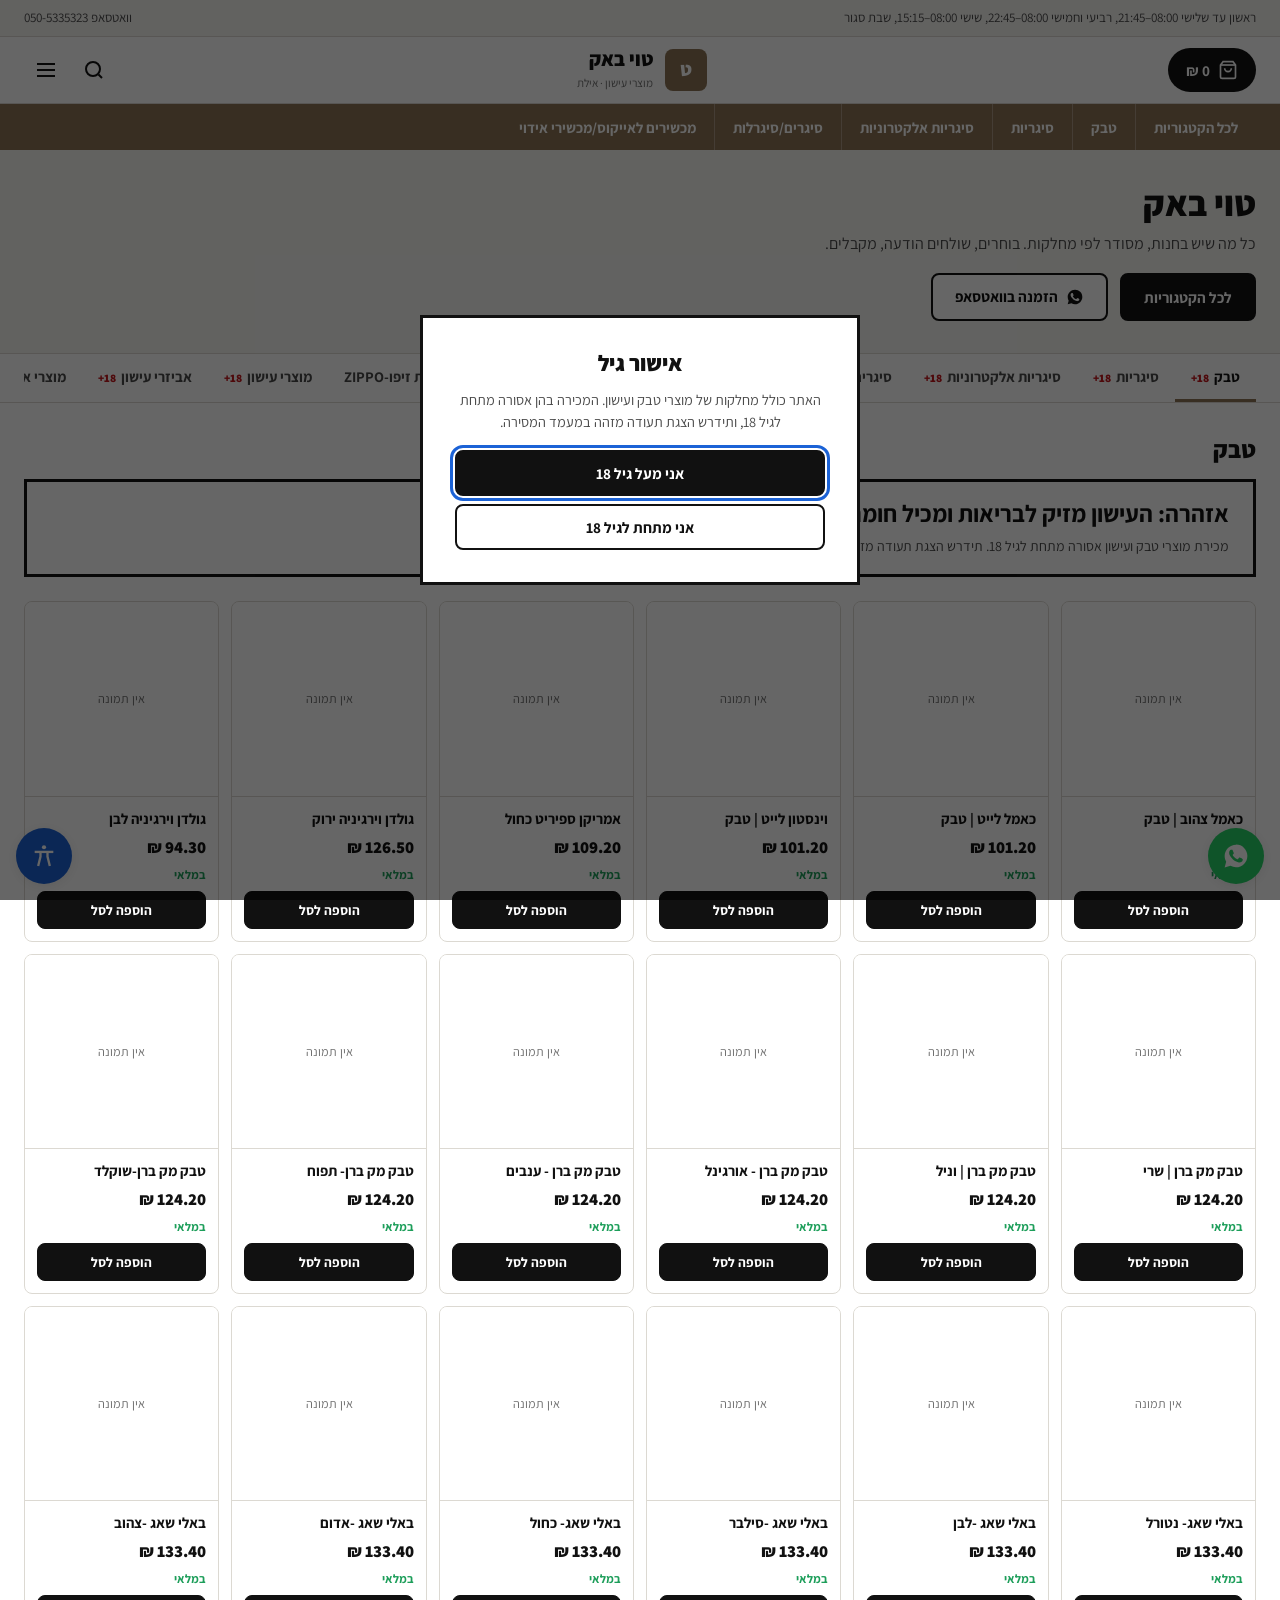
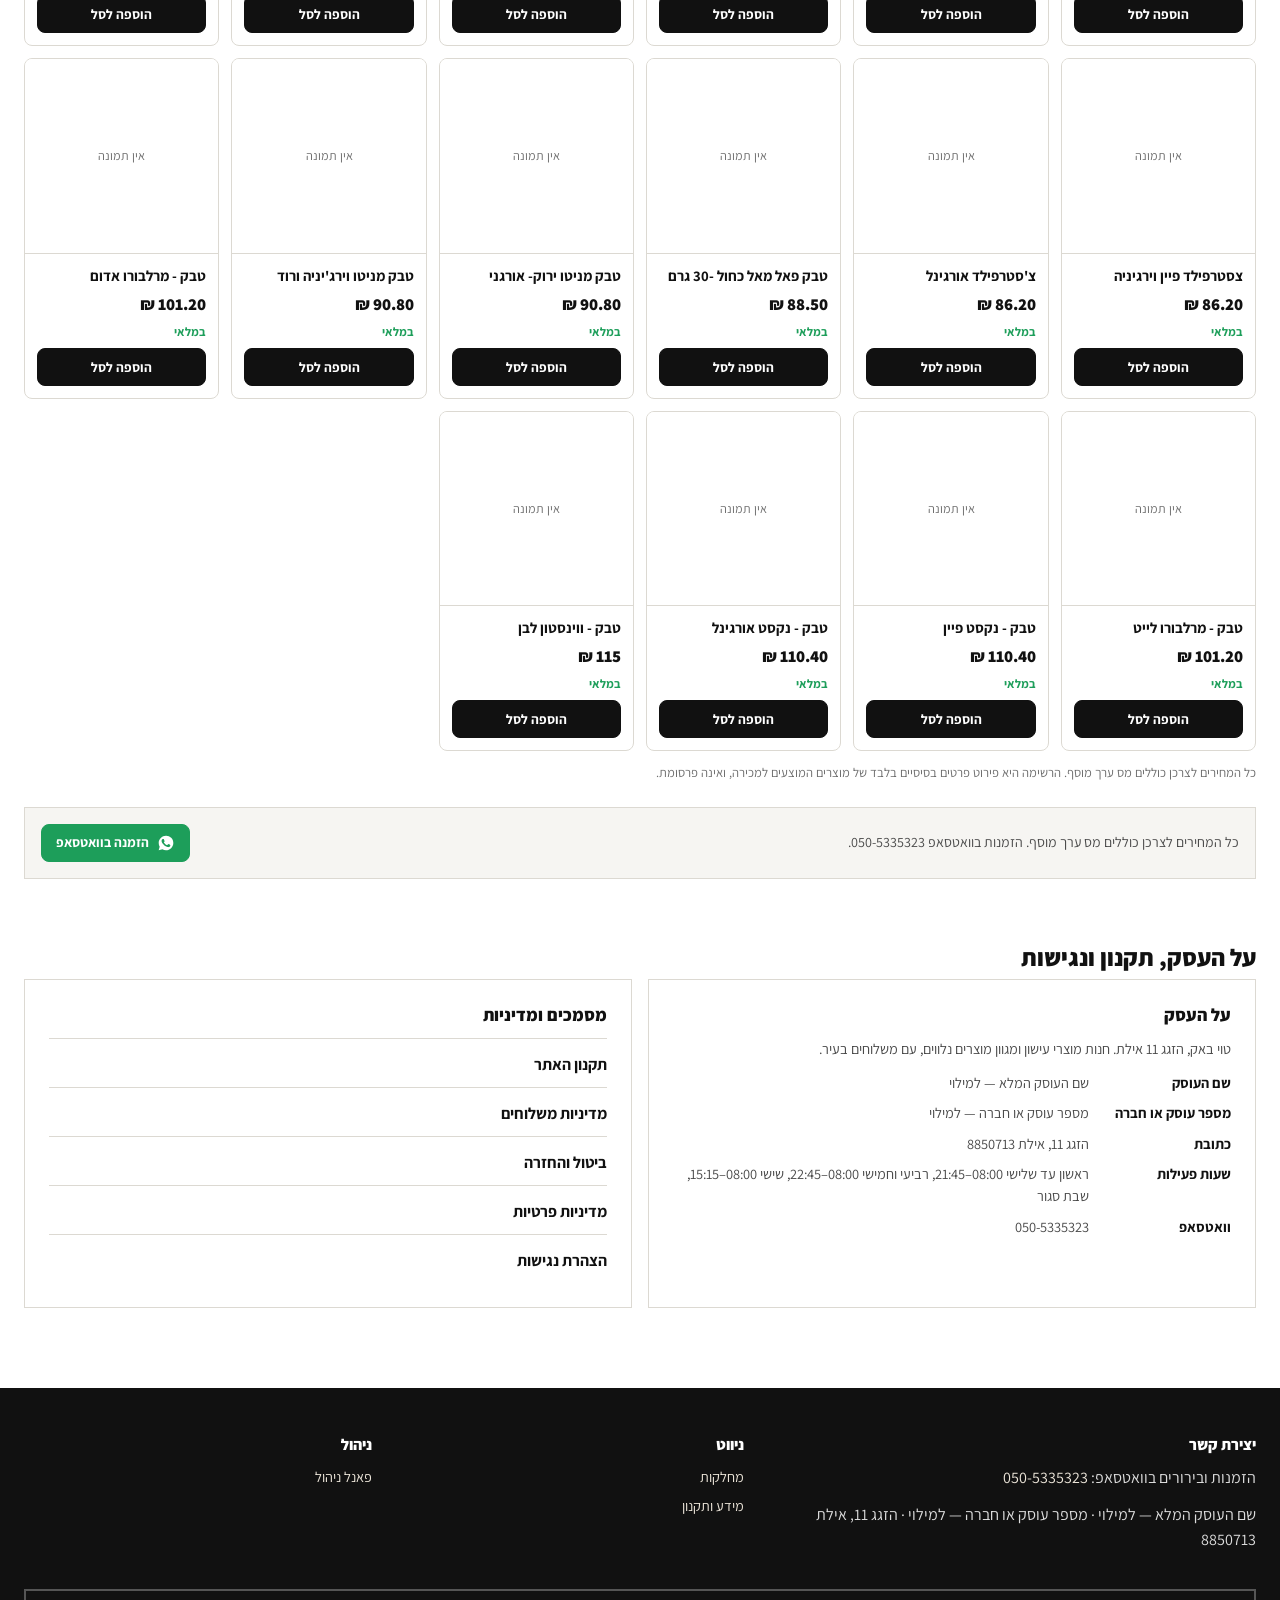
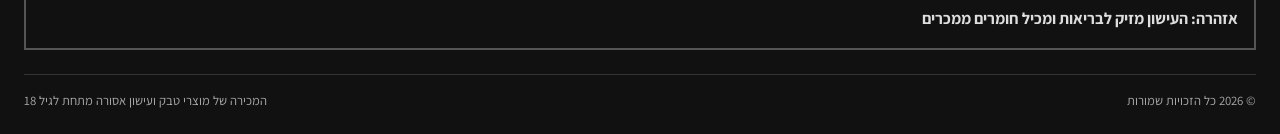
<file: index.html>
<!DOCTYPE html>
<html lang="he" dir="rtl">
<head>
<meta charset="utf-8">
<meta name="viewport" content="width=device-width, initial-scale=1">
<title>החנות</title>
<meta name="description" content="חנות רב־מחלקתית. הזמנות בוואטסאפ.">
<link rel="preconnect" href="https://fonts.googleapis.com">
<link rel="preconnect" href="https://fonts.gstatic.com" crossorigin>
<link href="https://fonts.googleapis.com/css2?family=Assistant:wght@400;600;700;800&display=swap" rel="stylesheet">
<link rel="stylesheet" href="styles.css">
<link rel="icon" href="favicon.svg" type="image/svg+xml">
<script src="catalog.js"></script>
</head>

<body>
<a class="skip-link" href="#main">דילוג לתוכן המרכזי</a>

<!-- שער גיל -->
<div class="gate" id="age-gate" role="dialog" aria-modal="true" aria-labelledby="gate-title" hidden>
  <div class="gate__box" id="gate-body">
    <h2 id="gate-title">אישור גיל</h2>
    <p>האתר כולל מחלקות של מוצרי טבק ועישון. המכירה בהן אסורה מתחת לגיל 18,
       ותידרש הצגת תעודה מזהה במעמד המסירה.</p>
    <div class="gate__actions">
      <button class="btn" id="gate-yes" type="button">אני מעל גיל 18</button>
      <button class="btn btn--out" id="gate-no" type="button">אני מתחת לגיל 18</button>
    </div>
  </div>
</div>

<!-- פס עליון -->
<div class="topbar">
  <div class="wrap topbar__inner">
    <span id="top-hours"></span>
    <span id="top-phone"></span>
  </div>
</div>

<!-- כותרת -->
<header class="site-header">
  <div class="wrap site-header__inner">
    <button class="cart-pill" id="cart-open" type="button" aria-label="פתיחת סל הקניות">
      <svg viewBox="0 0 24 24" fill="none" stroke="currentColor" stroke-width="2" aria-hidden="true">
        <path d="M6 2 3 6v14a2 2 0 0 0 2 2h14a2 2 0 0 0 2-2V6l-3-4z"/><path d="M3 6h18"/>
        <path d="M16 10a4 4 0 0 1-8 0"/>
      </svg>
      <span id="cart-total">₪0</span>
      <span class="cart-pill__count" id="cart-count" hidden>0</span>
    </button>

    <a class="brand" href="#main">
      <span class="brand__mark" id="brand-mark" aria-hidden="true">ח</span>
      <span>
        <span class="brand__name" id="brand-name">החנות</span>
        <span class="brand__sub" id="brand-sub"></span>
      </span>
    </a>

    <div class="header-tools">
      <button class="icon-btn" id="search-open" type="button" aria-label="חיפוש באתר" aria-expanded="false">
        <svg viewBox="0 0 24 24" fill="none" stroke="currentColor" stroke-width="2" aria-hidden="true">
          <circle cx="11" cy="11" r="7"/><path d="m20 20-3.5-3.5"/>
        </svg>
      </button>
      <button class="icon-btn" id="menu-open" type="button" aria-label="פתיחת תפריט הקטגוריות">
        <svg viewBox="0 0 24 24" fill="none" stroke="currentColor" stroke-width="2" aria-hidden="true">
          <path d="M3 6h18"/><path d="M3 12h18"/><path d="M3 18h18"/>
        </svg>
      </button>
    </div>
  </div>
</header>

<!-- חיפוש -->
<div class="searchbar" id="searchbar" hidden>
  <div class="wrap">
    <div class="search-form">
      <input type="search" id="search-input" placeholder="חיפוש מוצר או מחלקה" aria-label="חיפוש" autocomplete="off">
      <button class="btn btn--out" id="search-close" type="button">סגירה</button>
      <div class="search-suggest" id="search-suggest" role="listbox" hidden></div>
    </div>
  </div>
</div>

<!-- פס ניווט חום -->
<nav class="navbar" aria-label="ניווט מהיר">
  <div class="wrap navbar__inner" id="quicknav"></div>
</nav>

<!-- תפריט צד -->
<div class="drawer" id="menu-drawer" role="dialog" aria-modal="true" aria-labelledby="menu-title" hidden>
  <div class="drawer__back" id="menu-back"></div>
  <div class="drawer__panel">
    <div class="drawer__head">
      <h2 id="menu-title">כל הקטגוריות</h2>
      <button class="icon-btn" id="menu-close" type="button" aria-label="סגירת התפריט">
        <svg viewBox="0 0 24 24" fill="none" stroke="currentColor" stroke-width="2" aria-hidden="true">
          <path d="M6 6l12 12M18 6 6 18"/>
        </svg>
      </button>
    </div>
    <div class="drawer__body" id="menu-list"></div>
    <div class="drawer__foot">
      <a class="btn btn--green btn--block" id="menu-wa" href="#" target="_blank" rel="noopener">הזמנה בוואטסאפ</a>
    </div>
  </div>
</div>

<main id="main">
  <div class="hero-strip">
    <div class="wrap">
      <h1 id="hero-title">החנות</h1>
      <p id="hero-lead"></p>
      <div class="hero-strip__row">
        <button class="btn" id="hero-cta-1" type="button">לכל הקטגוריות</button>
        <a class="btn btn--out" id="hero-cta-2" href="#" target="_blank" rel="noopener">הזמנה בוואטסאפ</a>
      </div>
    </div>
  </div>

  <!-- תוצאות חיפוש -->
  <section class="section" id="results-section" hidden>
    <div class="wrap">
      <h2 class="section__title" id="results-title"></h2>
      <div id="results-body"></div>
    </div>
  </section>

  <!-- מחלקות -->
  <section id="departments" aria-labelledby="departments-title">
    <div class="dept-bar">
      <div class="wrap">
        <div class="dept-tabs" id="dept-tabs" role="tablist" aria-label="מחלקות החנות"></div>
      </div>
    </div>
    <div class="section">
      <div class="wrap">
        <h2 class="visually-hidden" id="departments-title">מחלקות</h2>
        <div id="dept-panels"></div>
      </div>
    </div>
  </section>

  <!-- מידע -->
  <section class="section" id="info" aria-labelledby="info-title">
    <div class="wrap">
      <h2 class="section__title" id="info-title">על העסק, תקנון ונגישות</h2>
      <div class="info-grid">
        <article class="info-card">
          <h3>על העסק</h3>
          <p id="page-about"></p>
          <dl class="biz-facts" id="biz-facts"></dl>
        </article>
        <article class="info-card">
          <h3>מסמכים ומדיניות</h3>
          <div id="legal-docs"></div>
        </article>
      </div>
    </div>
  </section>
</main>

<footer class="site-footer">
  <div class="wrap">
    <div class="footer-grid">
      <div>
        <h4>יצירת קשר</h4>
        <p>הזמנות ובירורים בוואטסאפ: <a id="footer-wa" href="#" target="_blank" rel="noopener"></a></p>
        <p id="footer-biz"></p>
      </div>
      <div>
        <h4>ניווט</h4>
        <ul>
          <li><a href="#departments">מחלקות</a></li>
          <li><a href="#info">מידע ותקנון</a></li>
        </ul>
      </div>
      <div>
        <h4>ניהול</h4>
        <ul><li><a href="admin.html">פאנל ניהול</a></li></ul>
      </div>
    </div>
    <p class="footer-warning" id="footer-warning" hidden></p>
    <div class="footer-bottom">
      <span>&copy; <span id="footer-year"></span> כל הזכויות שמורות</span>
      <span>המכירה של מוצרי טבק ועישון אסורה מתחת לגיל 18</span>
    </div>
  </div>
</footer>

<!-- סל הקניות -->
<div class="cart-drawer" id="cart-drawer" role="dialog" aria-modal="true" aria-labelledby="cart-title" hidden>
  <div class="cart-back" id="cart-back"></div>
  <div class="cart-panel">
    <div class="cart-head">
      <button class="icon-btn" id="cart-close" type="button" aria-label="סגירת הסל">
        <svg viewBox="0 0 24 24" fill="none" stroke="currentColor" stroke-width="2" aria-hidden="true">
          <path d="M6 6l12 12M18 6 6 18"/>
        </svg>
      </button>
      <h2 id="cart-title">סל הקניות</h2>
      <button class="icon-btn" id="cart-clear" type="button" aria-label="ריקון הסל">
        <svg viewBox="0 0 24 24" fill="none" stroke="currentColor" stroke-width="2" aria-hidden="true">
          <path d="M3 6h18"/><path d="M8 6V4h8v2"/><path d="M6 6v14a2 2 0 0 0 2 2h8a2 2 0 0 0 2-2V6"/>
        </svg>
      </button>
    </div>
    <div class="cart-body" id="cart-body">
      <div id="cart-lines"></div>
      <div class="wrap" id="cart-form" hidden style="padding-bottom:24px"></div>
    </div>
    <div class="cart-foot" id="cart-foot" hidden>
      <button class="checkout-bar" id="cart-checkout" type="button">המשך לסיום הזמנה</button>
    </div>
  </div>
</div>
<p class="visually-hidden" id="cart-live" role="status" aria-live="polite"></p>

<a class="fab fab--wa" id="wa-fab" href="#" target="_blank" rel="noopener" aria-label="שיחה בוואטסאפ"></a>
<button class="fab fab--a11y" id="a11y-fab" type="button" aria-label="הגדרות נגישות">
  <svg viewBox="0 0 24 24" fill="none" stroke="currentColor" stroke-width="2" aria-hidden="true">
    <circle cx="12" cy="4.5" r="1.8" fill="currentColor" stroke="none"/>
    <path d="M4 8.5h16"/><path d="M9 8.5v4l-2 8"/><path d="M15 8.5v4l2 8"/>
  </svg>
</button>

<script type="module" src="./app.js"></script>
</body>
</html>
</file>
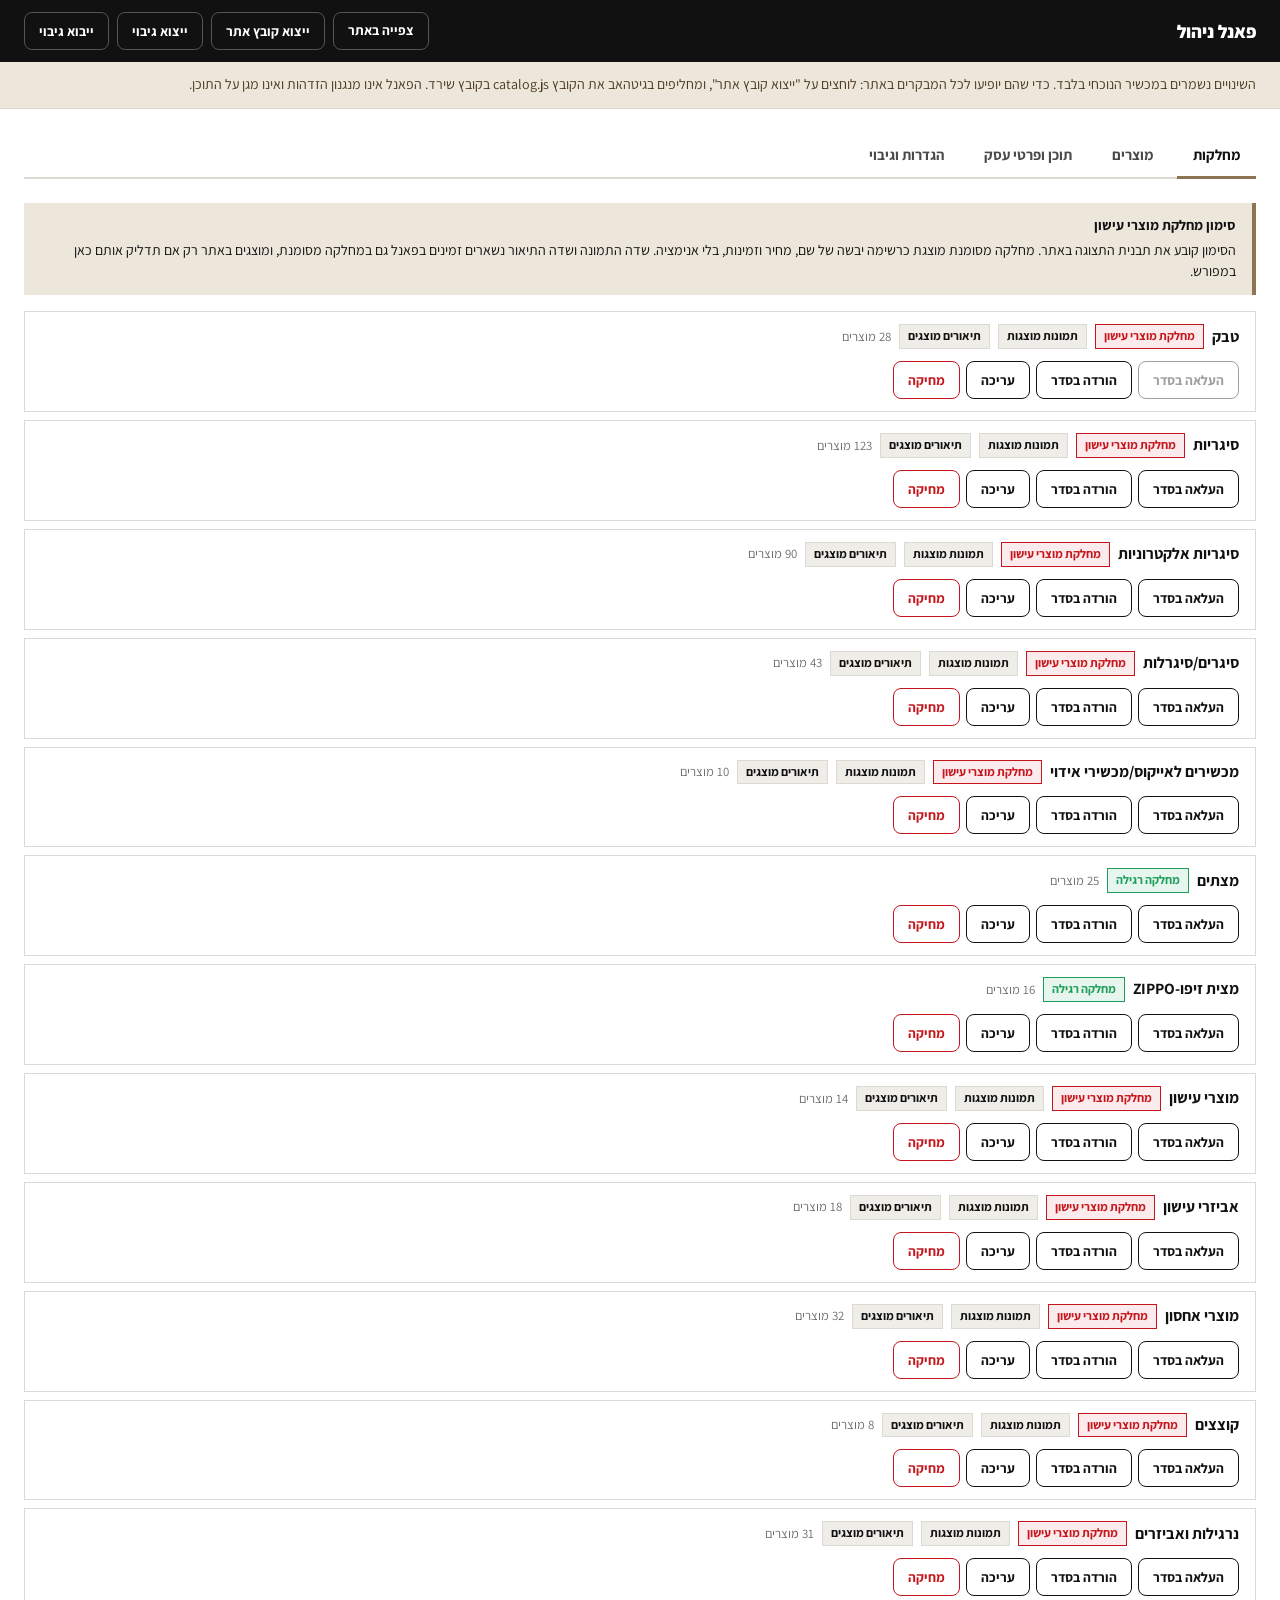
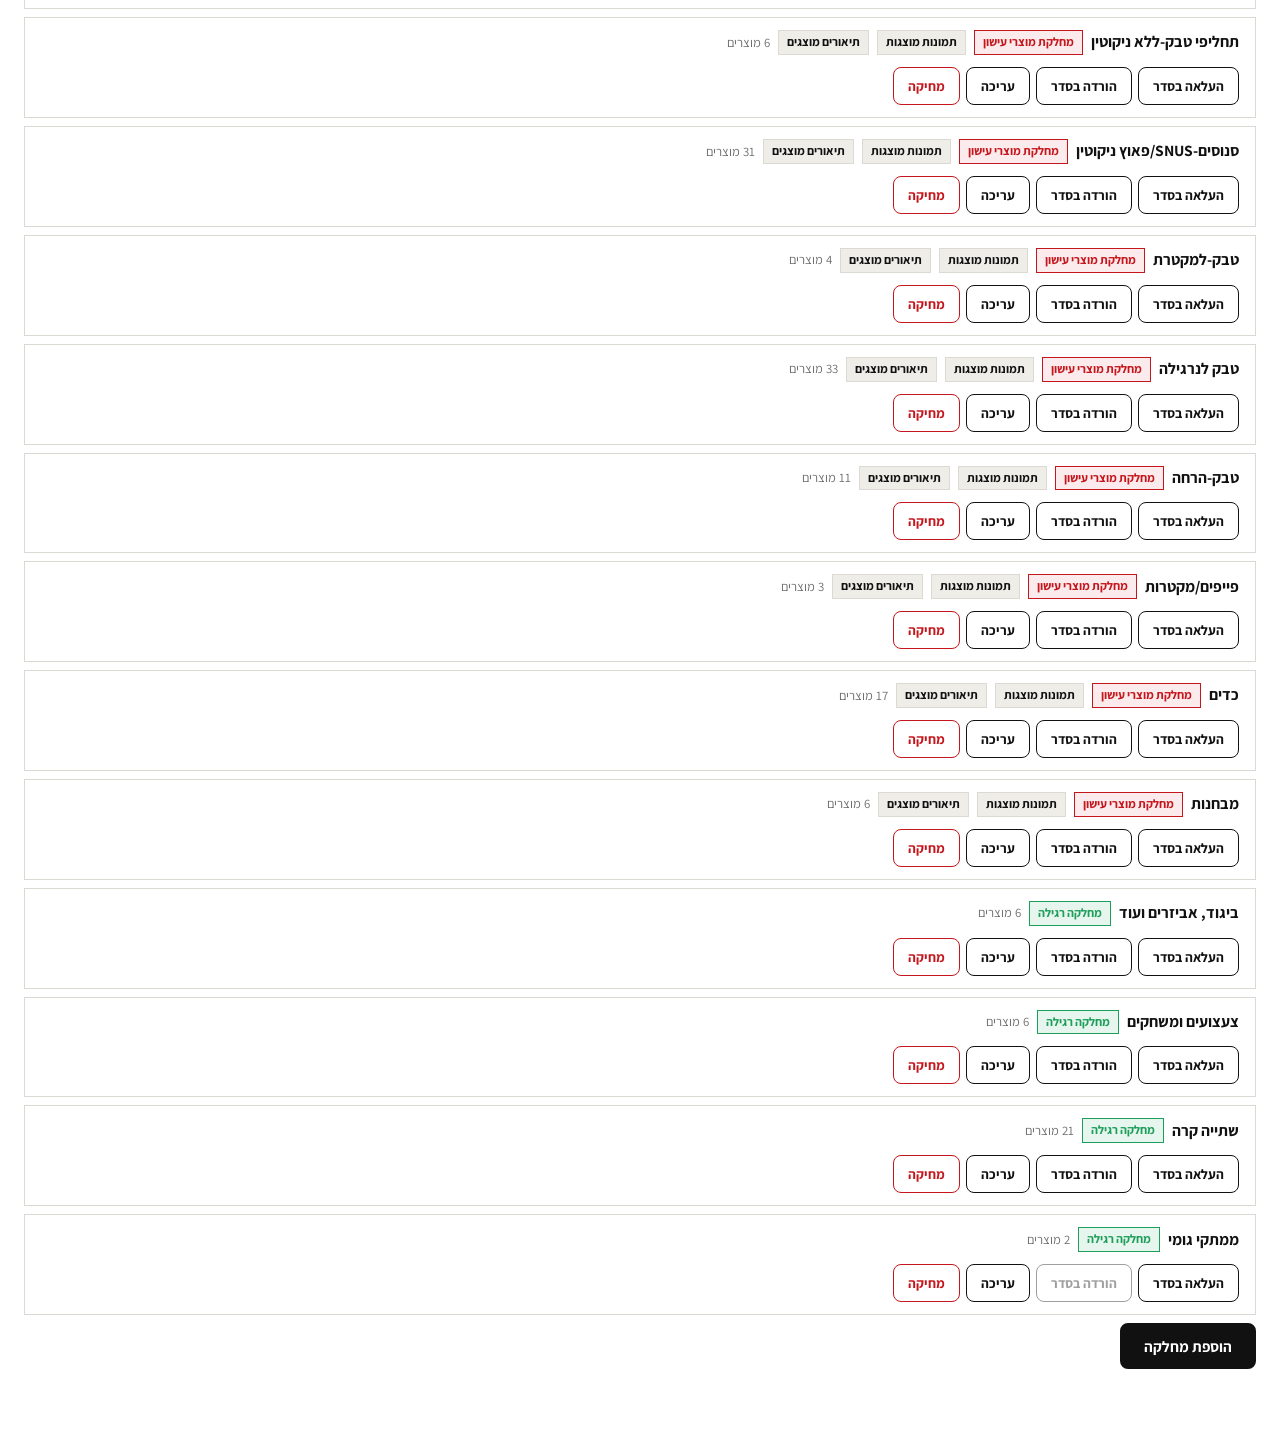
<file: admin.html>
<!DOCTYPE html>
<html lang="he" dir="rtl">
<head>
<meta charset="utf-8">
<meta name="viewport" content="width=device-width, initial-scale=1">
<title>פאנל ניהול — החנות</title>
<meta name="robots" content="noindex, nofollow">

<link rel="preconnect" href="https://fonts.googleapis.com">
<link rel="preconnect" href="https://fonts.gstatic.com" crossorigin>
<link href="https://fonts.googleapis.com/css2?family=Assistant:wght@400;600;700;800&display=swap" rel="stylesheet">
<link rel="stylesheet" href="styles.css">
<link rel="icon" href="favicon.svg" type="image/svg+xml">
<script src="catalog.js"></script>
</head>

<body>
<div class="admin-shell">

  <header class="admin-top">
    <div class="wrap admin-top__inner">
      <h1>פאנל ניהול</h1>
      <div class="admin-top__actions">
        <a class="btn btn--out btn--sm" href="index.html">צפייה באתר</a>
        <button class="btn btn--out btn--sm" id="act-publish" type="button">ייצוא קובץ אתר</button>
        <button class="btn btn--out btn--sm" id="act-export" type="button">ייצוא גיבוי</button>
        <button class="btn btn--out btn--sm" id="act-import" type="button">ייבוא גיבוי</button>
        <input type="file" id="import-file" accept="application/json" hidden>
      </div>
    </div>
  </header>

  <div class="admin-notice">
    <div class="wrap">
      השינויים נשמרים במכשיר הנוכחי בלבד. כדי שהם יופיעו לכל המבקרים באתר:
      לוחצים על "ייצוא קובץ אתר", ומחליפים בגיטהאב את הקובץ catalog.js
      בקובץ שירד. הפאנל אינו מנגנון הזדהות ואינו מגן על התוכן.
    </div>
  </div>

  <div class="admin-body">
    <div class="wrap">

      <div class="admin-tabs" role="tablist" aria-label="מקטעי הניהול">
        <button class="admin-tab" role="tab" id="t-depts"    aria-controls="p-depts"    aria-selected="true"  type="button">מחלקות</button>
        <button class="admin-tab" role="tab" id="t-products" aria-controls="p-products" aria-selected="false" type="button">מוצרים</button>
        <button class="admin-tab" role="tab" id="t-content"  aria-controls="p-content"  aria-selected="false" type="button">תוכן ופרטי עסק</button>
        <button class="admin-tab" role="tab" id="t-settings" aria-controls="p-settings" aria-selected="false" type="button">הגדרות וגיבוי</button>
      </div>

      <section class="panel" role="tabpanel" id="p-depts" aria-labelledby="t-depts" tabindex="0">
        <div class="callout">
          <strong>סימון מחלקת מוצרי עישון</strong>
          הסימון קובע את תבנית התצוגה באתר. מחלקה מסומנת מוצגת כרשימה יבשה של
          שם, מחיר וזמינות, בלי אנימציה. שדה התמונה ושדה התיאור נשארים זמינים
          בפאנל גם במחלקה מסומנת, ומוצגים באתר רק אם תדליק אותם כאן במפורש.
        </div>
        <div id="dept-list"></div>
        <button class="btn" id="act-add-dept" type="button">הוספת מחלקה</button>
      </section>

      <section class="panel" role="tabpanel" id="p-products" aria-labelledby="t-products" tabindex="0" hidden>
        <div class="field" style="max-width:420px">
          <label for="prod-dept">מחלקה</label>
          <select id="prod-dept"></select>
        </div>
        <div id="prod-context"></div>
        <div id="prod-list"></div>
        <button class="btn" id="act-add-prod" type="button">הוספת מוצר</button>
      </section>

      <section class="panel" role="tabpanel" id="p-content" aria-labelledby="t-content" tabindex="0" hidden>
        <div id="content-form"></div>
        <button class="btn" id="act-save-content" type="button">שמירת התוכן</button>
      </section>

      <section class="panel" role="tabpanel" id="p-settings" aria-labelledby="t-settings" tabindex="0" hidden>
        <div id="settings-form"></div>
        <div style="display:flex;gap:12px;flex-wrap:wrap">
          <button class="btn" id="act-save-settings" type="button">שמירת ההגדרות</button>
          <button class="btn btn--red" id="act-reset" type="button">איפוס לנתוני ברירת המחדל</button>
        </div>
      </section>

    </div>
  </div>
</div>

<div class="modal" id="modal" role="dialog" aria-modal="true" aria-labelledby="modal-title" hidden>
  <div class="modal__box">
    <div class="modal__head">
      <h2 id="modal-title">עריכה</h2>
      <button class="btn btn--out btn--sm" id="modal-close" type="button">סגירה</button>
    </div>
    <div id="modal-body"></div>
    <div class="modal__foot">
      <button class="btn" id="modal-save" type="button">שמירה</button>
      <button class="btn btn--out" id="modal-cancel" type="button">ביטול</button>
    </div>
  </div>
</div>

<div class="toast" id="toast" role="status" aria-live="polite" hidden></div>

<script type="module" src="./admin.js"></script>
</body>
</html>
</file>
<file: styles.css>
/* =====================================================================
   מערכת עיצוב — חנות מסחרית פשוטה
   שחור, לבן וחום. מסגרות ברורות, בלי גרדיאנטים ובלי אנימציות רקע.
   ניגודיות לפי התקן הישראלי 5568 ברמה AA.
   ===================================================================== */

:root {
  --bg:        #FFFFFF;
  --bg-2:      #F6F5F2;
  --bg-3:      #EFEDE8;
  --ink:       #111111;
  --ink-2:     #4A4A4A;
  --ink-3:     #6E6E6E;
  --line:      #DCD9D2;
  --line-2:    #111111;

  --tan:       #8C7455;   /* פס הניווט */
  --tan-2:     #A68C69;
  --tan-soft:  #EDE6DA;

  --red:       #C4161C;   /* הסרה ואזל מהמלאי */
  --red-soft:  #FCEBEC;
  --green:     #1D9E5A;   /* במלאי */
  --green-soft:#E6F5ED;
  --wa:        #25D366;
  --a11y:      #1B62D6;
  --focus:     #1B62D6;

  --font: Assistant, "Helvetica Neue", Arial, sans-serif;

  --s-1:4px; --s-2:8px; --s-3:12px; --s-4:16px;
  --s-5:24px; --s-6:32px; --s-7:48px; --s-8:64px;

  --r:8px; --r-lg:14px; --r-pill:999px;
  --sh: 0 2px 10px rgba(0,0,0,.07);

  --maxw: 1240px;
  --header-h: 66px;
}

*, *::before, *::after { box-sizing: border-box; }
html { -webkit-text-size-adjust: 100%; }

body {
  margin: 0; direction: rtl; background: var(--bg); color: var(--ink);
  font-family: var(--font); font-size: 16px; line-height: 1.55;
  overflow-x: hidden; -webkit-font-smoothing: antialiased;
}

h1, h2, h3, h4 { font-weight: 800; line-height: 1.2; margin: 0 0 var(--s-3); }
p { margin: 0 0 var(--s-3); }
img { max-width: 100%; display: block; }
a { color: var(--ink); text-decoration: none; }
button { font-family: inherit; font-size: inherit; }

:where(a, button, input, select, textarea, [tabindex]):focus-visible {
  outline: 3px solid var(--focus); outline-offset: 2px;
}

.wrap { width: min(100% - var(--s-5) * 2, var(--maxw)); margin-inline: auto; }

.skip-link {
  position: absolute; inset-inline-start: var(--s-4); top: -100px; z-index: 999;
  background: var(--ink); color: #fff; padding: var(--s-3) var(--s-5); border-radius: var(--r);
  transition: top .15s ease;
}
.skip-link:focus { top: var(--s-4); color: #fff; }

.visually-hidden {
  position: absolute !important; width: 1px; height: 1px; margin: -1px; padding: 0;
  border: 0; clip: rect(0 0 0 0); clip-path: inset(50%); overflow: hidden; white-space: nowrap;
}

/* ===================== כפתורים ===================== */

.btn {
  display: inline-flex; align-items: center; justify-content: center; gap: var(--s-2);
  min-height: 46px; padding: 10px 22px; border: 2px solid var(--ink); border-radius: var(--r);
  background: var(--ink); color: #fff; font-weight: 700; font-size: .95rem;
  cursor: pointer; text-align: center; touch-action: manipulation;
  transition: background .15s ease, color .15s ease;
}
.btn:hover { background: #333; color: #fff; }
.btn svg { width: 18px; height: 18px; flex: none; }

.btn--out   { background: #fff; color: var(--ink); }
.btn--out:hover { background: var(--bg-3); color: var(--ink); }
.btn--tan   { background: var(--tan); border-color: var(--tan); }
.btn--tan:hover { background: var(--tan-2); border-color: var(--tan-2); }
.btn--red   { background: #fff; color: var(--red); border-color: var(--red); }
.btn--red:hover { background: var(--red); color: #fff; }
.btn--green { background: var(--green); border-color: var(--green); }
.btn--green:hover { background: #167a45; border-color: #167a45; }
.btn--sm { min-height: 38px; padding: 6px 14px; font-size: .85rem; border-width: 1.5px; }
.btn--block { width: 100%; }
.btn[disabled] { opacity: .4; pointer-events: none; }

/* ===================== כותרת עליונה ===================== */

.topbar {
  background: var(--bg-2); border-bottom: 1px solid var(--line);
  font-size: .82rem; color: var(--ink-2);
}
.topbar__inner { display: flex; align-items: center; justify-content: space-between; gap: var(--s-4); min-height: 36px; }

.site-header {
  position: sticky; top: 0; z-index: 60;
  background: #fff; border-bottom: 1px solid var(--line);
}
.site-header__inner {
  display: grid; grid-template-columns: auto 1fr auto;
  align-items: center; gap: var(--s-3); min-height: var(--header-h);
}

.brand { display: flex; align-items: center; gap: var(--s-3); justify-self: center; }
.brand__mark {
  width: 42px; height: 42px; flex: none; border-radius: var(--r);
  background: var(--tan); color: #fff; display: grid; place-items: center;
  font-weight: 800; font-size: 1.2rem;
}
.brand__name { font-weight: 800; font-size: 1.25rem; line-height: 1.1; }
.brand__sub { display: block; font-size: .72rem; color: var(--ink-3); font-weight: 400; }

.icon-btn {
  width: 44px; height: 44px; border: 0; background: none; cursor: pointer;
  display: grid; place-items: center; color: var(--ink); border-radius: var(--r);
}
.icon-btn:hover { background: var(--bg-3); }
.icon-btn svg { width: 24px; height: 24px; }
.header-tools { display: flex; align-items: center; gap: var(--s-1); }

/* גלולת הסל, כמו בדוגמה: כדור שחור עם סכום */
.cart-pill {
  display: inline-flex; align-items: center; gap: var(--s-2);
  min-height: 44px; padding: 8px 18px; border: 0; border-radius: var(--r-pill);
  background: var(--ink); color: #fff; font-weight: 700; font-size: .95rem; cursor: pointer;
}
.cart-pill:hover { background: #333; }
.cart-pill svg { width: 20px; height: 20px; }
.cart-pill__count {
  min-width: 22px; height: 22px; padding: 0 6px; border-radius: var(--r-pill);
  background: var(--tan); color: #fff; font-size: .78rem; font-weight: 800;
  display: grid; place-items: center;
}
.cart-pill__count[hidden] { display: none; }

/* ===================== פס הניווט החום ===================== */

.navbar { background: var(--tan); }
.navbar__inner {
  display: flex; align-items: center; gap: 0; min-height: 46px;
  overflow-x: auto; scrollbar-width: none;
}
.navbar__inner::-webkit-scrollbar { display: none; }
.navbar a, .navbar button {
  flex: none; color: #fff; background: none; border: 0; cursor: pointer;
  font-weight: 700; font-size: .92rem; padding: 10px 18px; min-height: 46px;
  display: inline-flex; align-items: center; white-space: nowrap;
  border-inline-start: 1px solid rgba(255,255,255,.28);
}
.navbar a:first-child, .navbar button:first-child { border-inline-start: 0; }
.navbar a:hover, .navbar button:hover { background: rgba(0,0,0,.12); color: #fff; }

/* ===================== חיפוש ===================== */

.searchbar { background: var(--bg-2); border-bottom: 1px solid var(--line); padding: var(--s-3) 0; }
.searchbar[hidden] { display: none; }
.search-form { display: flex; gap: var(--s-2); position: relative; }
.search-form input {
  flex: 1; min-height: 48px; padding: 10px var(--s-4);
  border: 2px solid var(--ink); border-radius: var(--r);
  font-family: inherit; font-size: 1rem; background: #fff;
}
.search-suggest {
  position: absolute; inset-inline: 0; top: 52px; z-index: 70;
  background: #fff; border: 2px solid var(--ink); border-radius: var(--r);
  max-height: 340px; overflow-y: auto; box-shadow: var(--sh);
}
.search-suggest[hidden] { display: none; }
.search-suggest button {
  display: flex; align-items: center; gap: var(--s-3); width: 100%;
  border: 0; border-bottom: 1px solid var(--line); background: none;
  padding: 10px var(--s-4); min-height: 46px; cursor: pointer; text-align: start;
}
.search-suggest button:last-child { border-bottom: 0; }
.search-suggest button:hover { background: var(--bg-3); }
.search-suggest img { width: 34px; height: 34px; object-fit: cover; border: 1px solid var(--line); border-radius: 4px; flex: none; }
.search-suggest .kind { margin-inline-start: auto; font-size: .75rem; color: var(--ink-3); }

/* ===================== תפריט הצד ===================== */

.drawer { position: fixed; inset: 0; z-index: 220; }
.drawer[hidden] { display: none; }
.drawer__back { position: absolute; inset: 0; background: rgba(0,0,0,.5); }
.drawer__panel {
  position: absolute; inset-block: 0; inset-inline-end: 0;
  width: min(100%, 330px); background: #fff;
  display: flex; flex-direction: column; box-shadow: var(--sh);
}
.drawer__head {
  display: flex; align-items: center; justify-content: space-between;
  background: var(--ink); color: #fff; padding: 0 var(--s-4); min-height: 56px;
}
.drawer__head h2 { margin: 0; font-size: 1.1rem; color: #fff; }
.drawer__head .icon-btn { color: #fff; }
.drawer__head .icon-btn:hover { background: rgba(255,255,255,.15); }
.drawer__body { flex: 1; overflow-y: auto; overscroll-behavior: contain; }
.drawer__link {
  display: flex; align-items: center; justify-content: space-between; gap: var(--s-3);
  width: 100%; border: 0; border-bottom: 1px solid var(--line); background: none;
  padding: var(--s-3) var(--s-4); min-height: 50px; cursor: pointer;
  font-size: .95rem; font-weight: 600; text-align: start;
}
.drawer__link:hover { background: var(--bg-3); }
.drawer__link .n { font-size: .78rem; color: var(--ink-3); font-weight: 400; }
.drawer__link .flag { color: var(--red); font-size: .72rem; font-weight: 800; }
.drawer__foot { padding: var(--s-4); border-top: 1px solid var(--line); }

/* ===================== רצועת פתיחה ===================== */

.hero-strip { background: var(--bg-2); border-bottom: 1px solid var(--line); padding: var(--s-6) 0; }
.hero-strip h1 { font-size: clamp(1.5rem, 4vw, 2.2rem); margin-bottom: var(--s-2); }
.hero-strip p { color: var(--ink-2); margin: 0; }
.hero-strip__row { display: flex; flex-wrap: wrap; gap: var(--s-3); margin-top: var(--s-4); }

/* ===================== מקטעים ===================== */

.section { padding-block: var(--s-6); }
.section__title { font-size: 1.5rem; margin-bottom: var(--s-2); }
.section__lead { color: var(--ink-2); font-size: .95rem; margin-bottom: var(--s-4); }

/* לשוניות המחלקות */
.dept-bar { border-bottom: 1px solid var(--line); background: #fff; position: sticky; top: var(--header-h); z-index: 50; }
.dept-tabs { display: flex; gap: 0; overflow-x: auto; scrollbar-width: none; }
.dept-tabs::-webkit-scrollbar { display: none; }
.dept-tab {
  flex: none; border: 0; background: none; cursor: pointer; white-space: nowrap;
  padding: 12px var(--s-4); min-height: 48px; font-weight: 700; font-size: .92rem;
  color: var(--ink-2); border-bottom: 3px solid transparent;
}
.dept-tab:hover { color: var(--ink); background: var(--bg-3); }
.dept-tab[aria-selected="true"] { color: var(--ink); border-bottom-color: var(--tan); }
.dept-tab__flag { color: var(--red); font-size: .72rem; font-weight: 800; margin-inline-start: 5px; }

.dept-panel[hidden] { display: none; }
.dept-head { margin-bottom: var(--s-4); }
.dept-head h2 { font-size: 1.5rem; margin-bottom: var(--s-1); }
.dept-head p { color: var(--ink-2); font-size: .95rem; margin: 0; }

/* אזהרה סטטוטורית */
.legal-warning {
  border: 3px solid var(--ink); background: #fff; padding: var(--s-4) var(--s-5); margin-bottom: var(--s-5);
}
.legal-warning strong { display: block; font-size: clamp(1.1rem, 3vw, 1.5rem); line-height: 1.25; margin-bottom: var(--s-2); }
.legal-warning span { display: block; font-size: .88rem; color: var(--ink-2); }

/* ===================== קוביית מוצר ===================== */

/* שתי קוביות בשורה בנייד, ויותר ככל שהמסך גדל. הקוביה קומפקטית
   בכוונה: תמונה, שם, מחיר, תיאור, זמינות וכפתור, בלי חלל מיותר. */
.product-grid {
  display: grid; gap: var(--s-3);
  grid-template-columns: repeat(auto-fill, minmax(190px, 1fr));
}
@media (max-width: 640px) { .product-grid { grid-template-columns: repeat(2, 1fr); gap: var(--s-2); } }

.card {
  position: relative; background: #fff; border: 1px solid var(--line); border-radius: var(--r);
  display: flex; flex-direction: column; overflow: hidden;
}
.card:hover { border-color: var(--ink); }
.card--out { background: var(--red-soft); border-color: var(--red); }

.gallery { border-bottom: 1px solid var(--line); }
.gallery__main {
  aspect-ratio: 1 / 1; display: grid; place-items: center; padding: var(--s-2);
  background: #fff; overflow: hidden;
}
.gallery__main img { max-width: 100%; max-height: 100%; object-fit: contain; }
/* התמונה מוסרת מהעץ כשהיא נכשלת, וכאן נכנס הממלא במקומה */
.gallery__main:empty::after,
.gallery__empty {
  content: "אין תמונה"; color: var(--ink-3); font-size: .78rem;
  display: grid; place-items: center; width: 100%; height: 100%;
}
.gallery__empty { aspect-ratio: 1 / 1; background: var(--bg-3); border-bottom: 1px solid var(--line); }
.gallery__thumbs { display: flex; gap: 4px; padding: 0 var(--s-2) var(--s-2); flex-wrap: wrap; }
.gallery__thumb {
  width: 34px; height: 34px; padding: 2px; border: 1.5px solid var(--line);
  border-radius: 4px; background: #fff; cursor: pointer;
}
.gallery__thumb img { width: 100%; height: 100%; object-fit: contain; }
.gallery__thumb[aria-current="true"] { border-color: var(--ink); }

.card__body { padding: var(--s-3); display: flex; flex-direction: column; gap: 6px; flex: 1; }
.card__name {
  font-size: .92rem; font-weight: 700; margin: 0; line-height: 1.3;
  /* שתי שורות לכל היותר, כדי שכל הקוביות יישארו באותו גובה */
  display: -webkit-box; -webkit-line-clamp: 2; -webkit-box-orient: vertical; overflow: hidden;
}
.card__desc { margin: 0; font-size: .76rem; color: var(--ink-3); }
.card__note { margin: 0; font-size: .74rem; color: var(--tan); font-weight: 700; }
.card__price { font-size: 1.05rem; font-weight: 800; margin-top: auto; }
.card__price s { font-size: .78rem; font-weight: 400; color: var(--ink-3); margin-inline-start: 5px; }

.stock-line { font-size: .76rem; font-weight: 700; }
.stock-line--in  { color: var(--green); }
.stock-line--low { color: #9A6B00; }
.stock-line--out { color: var(--red); }

.out-banner {
  background: var(--red); color: #fff; font-weight: 800; font-size: .76rem;
  text-align: center; padding: 5px; border-radius: 4px;
}

/* גרסה יבשה לקוביה של מחלקת מוצרי עישון: בלי הדגשות ובלי תגי מבצע */
.card--plain:hover { border-color: var(--line); }
.card--plain .card__name { font-weight: 700; }

.plain-note { font-size: .8rem; color: var(--ink-3); margin-top: var(--s-3); }

.dept-order {
  margin-top: var(--s-5); padding: var(--s-4); background: var(--bg-2); border: 1px solid var(--line);
  display: flex; flex-wrap: wrap; align-items: center; justify-content: space-between; gap: var(--s-3);
}
.dept-order p { margin: 0; font-size: .88rem; color: var(--ink-2); }

.empty-state { border: 1px dashed var(--line); padding: var(--s-7) var(--s-4); text-align: center; color: var(--ink-3); }

/* ===================== מידע ותחתית ===================== */

.info-grid { display: grid; gap: var(--s-4); }
@media (min-width: 820px) { .info-grid { grid-template-columns: 1fr 1fr; } }
.info-card { border: 1px solid var(--line); padding: var(--s-5); background: #fff; }
.info-card h3 { font-size: 1.1rem; }
.info-card p, .info-card li { font-size: .9rem; color: var(--ink-2); }
.info-card details { border-top: 1px solid var(--line); padding-top: 6px; }
.info-card summary { cursor: pointer; font-weight: 700; min-height: 42px; display: flex; align-items: center; }
.biz-facts { display: grid; gap: var(--s-2); font-size: .9rem; margin: var(--s-3) 0 0; }
.biz-facts div { display: flex; gap: var(--s-3); }
.biz-facts dt { font-weight: 700; min-width: 130px; }
.biz-facts dd { margin: 0; color: var(--ink-2); }

.site-footer { background: var(--ink); color: #DDD; padding: var(--s-7) 0 var(--s-5); margin-top: var(--s-7); }
.site-footer h4 { color: #fff; font-size: .98rem; }
.site-footer a { color: #EDE6DA; }
.footer-grid { display: grid; gap: var(--s-5); }
@media (min-width: 820px) { .footer-grid { grid-template-columns: 1.4fr 1fr 1fr; } }
.site-footer ul { list-style: none; padding: 0; margin: 0; }
.site-footer li { margin-bottom: 6px; font-size: .9rem; }
.footer-warning { border: 2px solid #555; padding: var(--s-4); margin-top: var(--s-5); font-weight: 700; }
.footer-bottom {
  border-top: 1px solid #333; margin-top: var(--s-5); padding-top: var(--s-4);
  font-size: .8rem; color: #AAA; display: flex; flex-wrap: wrap; gap: var(--s-3); justify-content: space-between;
}

/* ===================== שער גיל ===================== */

.gate { position: fixed; inset: 0; z-index: 300; display: grid; place-items: center; background: rgba(0,0,0,.6); padding: var(--s-4); }
.gate[hidden] { display: none; }
.gate__box { background: #fff; border: 3px solid var(--ink); padding: var(--s-6); max-width: 440px; width: 100%; text-align: center; }
.gate__box h2 { font-size: 1.4rem; }
.gate__box p { font-size: .9rem; color: var(--ink-2); }
.gate__actions { display: flex; flex-direction: column; gap: var(--s-2); margin-top: var(--s-4); }

/* ===================== כפתורים צפים ===================== */

.fab {
  position: fixed; bottom: max(var(--s-4), env(safe-area-inset-bottom)); z-index: 70;
  width: 56px; height: 56px; border-radius: 50%; border: 0; cursor: pointer;
  display: grid; place-items: center; color: #fff; box-shadow: var(--sh);
}
.fab svg { width: 28px; height: 28px; }
.fab--wa   { inset-inline-start: var(--s-4); background: var(--wa); }
.fab--a11y { inset-inline-end: var(--s-4); background: var(--a11y); }

/* ===================== סל הקניות ===================== */

.cart-drawer { position: fixed; inset: 0; z-index: 230; }
.cart-drawer[hidden] { display: none; }
.cart-back { position: absolute; inset: 0; background: rgba(0,0,0,.5); }
.cart-panel {
  position: absolute; inset-block: 0; inset-inline-start: 0;
  width: min(100%, 500px); background: #fff; display: flex; flex-direction: column;
}
.cart-head {
  display: flex; align-items: center; justify-content: space-between; gap: var(--s-3);
  background: var(--ink); color: #fff; padding: 0 var(--s-4); min-height: 60px;
}
.cart-head h2 { margin: 0; font-size: 1.15rem; color: #fff; }
.cart-head .icon-btn { color: #fff; }
.cart-head .icon-btn:hover { background: rgba(255,255,255,.15); }
.cart-body { flex: 1; overflow-y: auto; overscroll-behavior: contain; -webkit-overflow-scrolling: touch; }
.cart-foot { border-top: 2px solid var(--ink); padding: var(--s-4); background: #fff; }

/* שורת מוצר בסל, במבנה של הדוגמה: תמונה, פרטים, מדרגת כמות, איקס אדום */
.cart-line { display: grid; grid-template-columns: 96px 1fr auto; gap: var(--s-3); padding: var(--s-4); border-bottom: 1px solid var(--line); align-items: start; }
.cart-line__img { width: 96px; height: 96px; border: 1px solid var(--line); display: grid; place-items: center; padding: 4px; }
.cart-line__img img { max-width: 100%; max-height: 100%; object-fit: contain; }
.cart-line__img span { font-size: .7rem; color: var(--ink-3); }
.cart-line__info { min-width: 0; }
.cart-line__name { font-weight: 700; font-size: .98rem; margin: 0 0 6px; }
.cart-line__price { font-size: .88rem; margin: 0; }
.cart-line__price b { font-weight: 800; }
.cart-line__del { border: 0; background: none; color: var(--red); font-size: 1.4rem; line-height: 1; cursor: pointer; padding: 4px 8px; }

.qty { display: grid; grid-template-columns: 46px 1fr 46px; grid-column: 1 / -1; margin-top: var(--s-2); border: 0; }
.qty button { background: var(--ink); color: #fff; border: 0; min-height: 46px; font-size: 1.3rem; cursor: pointer; }
.qty button:hover { background: #333; }
.qty span { display: grid; place-items: center; border-block: 2px solid var(--ink); font-weight: 700; }

.cart-empty { text-align: center; color: var(--ink-3); padding: var(--s-8) var(--s-4); }

.cart-h { font-size: 1.02rem; margin: var(--s-5) 0 var(--s-2); }
.cart-choices { display: grid; gap: var(--s-2); grid-template-columns: 1fr 1fr; }
.cart-choices--col { grid-template-columns: 1fr; }
.cart-choice {
  display: flex; align-items: flex-start; gap: var(--s-2); padding: var(--s-3);
  border: 2px solid var(--line); cursor: pointer; font-size: .9rem; font-weight: 600;
}
.cart-choice:has(input:checked) { border-color: var(--ink); background: var(--bg-3); }
.cart-choice input { width: 20px; height: 20px; flex: none; accent-color: var(--ink); }
.cart-choice small { display: block; font-weight: 400; color: var(--ink-3); font-size: .78rem; }
.cart-check { display: flex; align-items: flex-start; gap: var(--s-2); padding: 6px 0; cursor: pointer; font-size: .88rem; }
.cart-check input { width: 20px; height: 20px; flex: none; accent-color: var(--ink); }

.cart-total { display: flex; justify-content: space-between; gap: var(--s-3); padding: 4px 0; font-size: .92rem; }
.cart-total--grand { border-top: 2px solid var(--ink); margin-top: 6px; padding-top: var(--s-2); font-weight: 800; font-size: 1.15rem; }
.cart-note { font-size: .78rem; color: var(--ink-3); margin: var(--s-2) 0; }
.cart-warn { font-size: .88rem; font-weight: 700; color: var(--red); margin: var(--s-2) 0; }
.cart-error { background: var(--red-soft); color: var(--red); border: 1px solid var(--red); font-weight: 700; font-size: .88rem; padding: var(--s-2) var(--s-3); margin: var(--s-2) 0; }
.cart-error[hidden] { display: none; }

.checkout-bar {
  background: var(--tan); color: #fff; border: 0; width: 100%; min-height: 54px;
  font-weight: 800; font-size: 1.02rem; cursor: pointer;
}
.checkout-bar:hover { background: var(--tan-2); }

/* ===================== נעילת גלילה ===================== */

body.is-locked { position: fixed; inset-inline: 0; width: 100%; overflow: hidden; }

@media (prefers-reduced-motion: reduce) {
  *, *::before, *::after { transition-duration: .001ms !important; animation-duration: .001ms !important; }
}

/* =====================================================================
   פאנל הניהול
   ===================================================================== */

.admin-shell { min-height: 100vh; display: flex; flex-direction: column; }
.admin-top { background: var(--ink); color: #fff; padding-block: var(--s-3); }
.admin-top__inner { display: flex; align-items: center; justify-content: space-between; gap: var(--s-3); flex-wrap: wrap; }
.admin-top h1 { color: #fff; font-size: 1.15rem; margin: 0; }
.admin-top__actions { display: flex; gap: var(--s-2); flex-wrap: wrap; }
.admin-top .btn--out { background: transparent; color: #fff; border-color: #555; }
.admin-top .btn--out:hover { background: #2A2A2A; color: #fff; }

.admin-notice { background: var(--tan-soft); color: #4A3A20; font-size: .88rem; padding-block: var(--s-3); border-bottom: 1px solid var(--line); }
.admin-body { flex: 1; padding-block: var(--s-5) var(--s-8); }

.admin-tabs { display: flex; gap: var(--s-2); flex-wrap: wrap; margin-bottom: var(--s-5); border-bottom: 2px solid var(--line); }
.admin-tab {
  border: 0; background: none; cursor: pointer; padding: 10px var(--s-4); min-height: 46px;
  font-weight: 700; font-size: .92rem; color: var(--ink-2); border-bottom: 3px solid transparent; margin-bottom: -2px;
}
.admin-tab:hover { color: var(--ink); }
.admin-tab[aria-selected="true"] { color: var(--ink); border-bottom-color: var(--tan); }

.panel[hidden] { display: none; }
.panel h2 { font-size: 1.25rem; margin-top: var(--s-5); }
.panel h2:first-child { margin-top: 0; }

.field { margin-bottom: var(--s-3); }
.field label { display: block; font-weight: 700; font-size: .88rem; margin-bottom: 5px; }
.field .hint { font-size: .78rem; color: var(--ink-3); margin: 4px 0 0; }
.field input, .field select, .field textarea {
  width: 100%; min-height: 46px; padding: 10px var(--s-3);
  border: 2px solid var(--line); border-radius: var(--r);
  font-family: inherit; font-size: .92rem; background: #fff; color: var(--ink);
}
.field textarea { min-height: 110px; resize: vertical; line-height: 1.6; }
.field input:focus, .field select:focus, .field textarea:focus { border-color: var(--ink); }

.check { display: flex; align-items: flex-start; gap: var(--s-2); padding: var(--s-3); border: 1px solid var(--line); margin-bottom: var(--s-2); cursor: pointer; }
.check input { width: 20px; height: 20px; flex: none; accent-color: var(--ink); }
.check span { font-size: .9rem; font-weight: 600; }
.check small { display: block; color: var(--ink-3); font-size: .78rem; font-weight: 400; }

.admin-row { display: grid; gap: var(--s-3); align-items: center; padding: var(--s-3) var(--s-4); border: 1px solid var(--line); margin-bottom: 8px; background: #fff; }
.admin-row--out { background: var(--red-soft); border-color: var(--red); }
.admin-row__main { display: flex; align-items: center; gap: var(--s-2); flex-wrap: wrap; }
.admin-row__thumb { width: 44px; height: 44px; border: 1px solid var(--line); object-fit: contain; flex: none; }
.admin-row__title { font-weight: 700; font-size: .98rem; }
.admin-row__meta { font-size: .8rem; color: var(--ink-3); }
.admin-row__acts { display: flex; gap: 6px; flex-wrap: wrap; }

.tag { font-size: .76rem; font-weight: 700; padding: 2px 8px; border: 1px solid var(--line); background: var(--bg-3); }
.tag--restricted { border-color: var(--red); color: var(--red); background: var(--red-soft); }
.tag--open { border-color: var(--green); color: var(--green); background: var(--green-soft); }
.tag--out { border-color: var(--red); color: #fff; background: var(--red); }

.form-grid { display: grid; gap: var(--s-3); }
@media (min-width: 720px) { .form-grid--2 { grid-template-columns: 1fr 1fr; } }

.modal { position: fixed; inset: 0; z-index: 300; background: rgba(0,0,0,.55); display: grid; place-items: start center; padding: var(--s-4); overflow-y: auto; }
.modal[hidden] { display: none; }
.modal__box { background: #fff; border: 2px solid var(--ink); padding: var(--s-5); width: min(100%, 660px); margin-block: var(--s-5); }
.modal__head { display: flex; align-items: center; justify-content: space-between; gap: var(--s-3); margin-bottom: var(--s-4); }
.modal__head h2 { margin: 0; font-size: 1.25rem; }
.modal__foot { display: flex; gap: var(--s-2); margin-top: var(--s-5); flex-wrap: wrap; }

.callout { border-inline-start: 4px solid var(--tan); background: var(--tan-soft); padding: var(--s-3) var(--s-4); font-size: .88rem; margin-bottom: var(--s-4); }
.callout--warn { border-color: var(--red); background: var(--red-soft); color: #7A1015; }
.callout strong { display: block; margin-bottom: 3px; }

.toast { position: fixed; inset-inline-start: 50%; transform: translateX(50%); bottom: var(--s-5); z-index: 400; background: var(--ink); color: #fff; padding: 10px 20px; font-weight: 700; font-size: .9rem; }
.toast[hidden] { display: none; }
</file>
